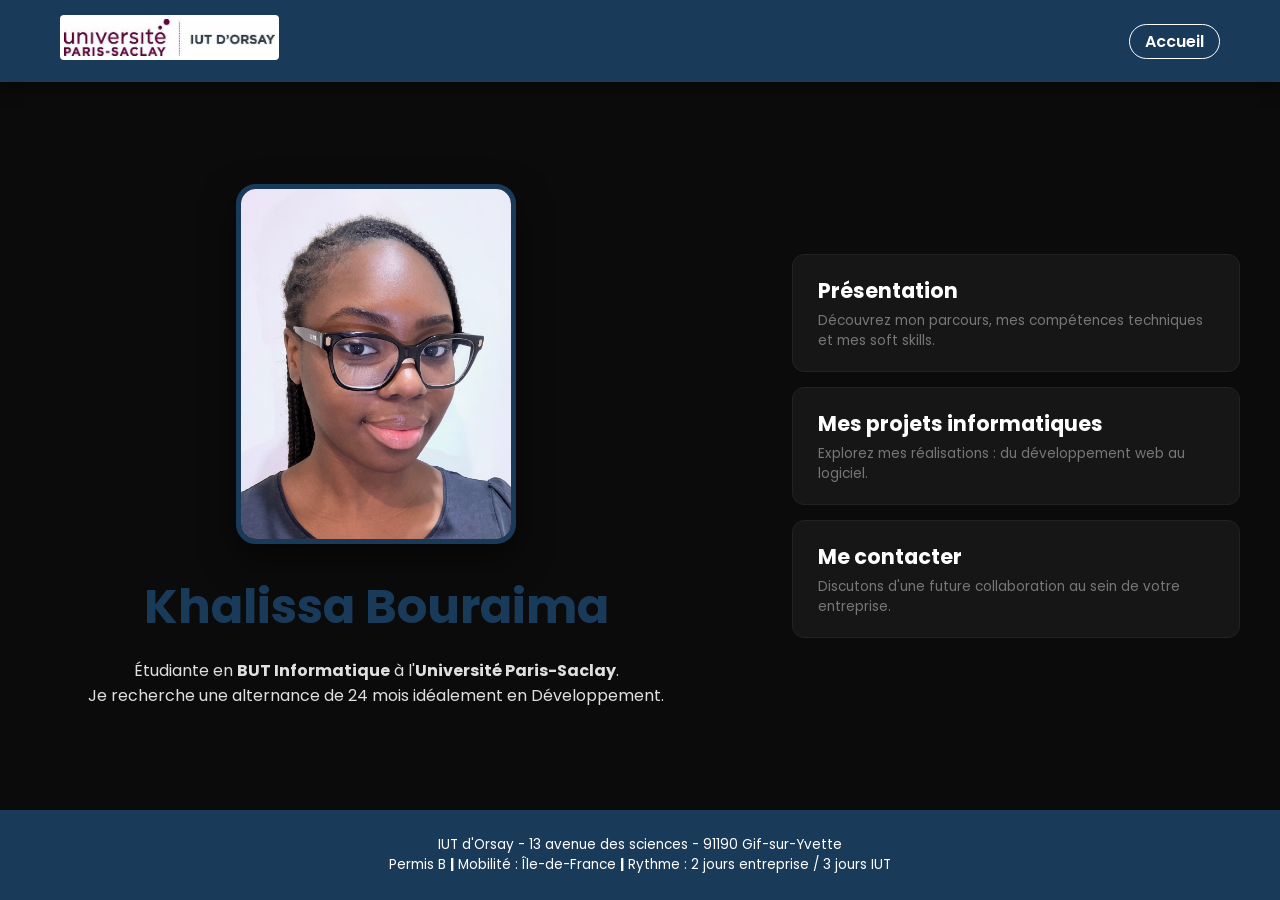
<file: index.html>
<!DOCTYPE html>
<html lang="fr">
<head>
    <meta charset="UTF-8">
    <meta name="viewport" content="width=device-width, initial-scale=1.0">
    <title>Portfolio | Khalissa Bouraima</title>
    <link rel="icon" type="image/jpg" href="IMG.jpg"> 
    <link href="https://fonts.googleapis.com/css2?family=Poppins:wght@300;400;600;700&display=swap" rel="stylesheet">
    <link rel="stylesheet" href="style.css">
</head>
    
<body>
    <header class="top-bar">
        <div class="left-header">
            <img src="logo-iut.jpg" alt="Logo de mon IUT" class="iut-logo">
        </div>
        <div class="right-header">
            <a href="index.html" class="home-btn">Accueil</a>
        </div>
    </header>

    <main class="hero-section">
    <div class="profile-container">
            <div class="image-wrapper">
                <img src="photo.jpeg" alt="Photo de Khalissa Bouraima" class="profile-pic">
            </div>
            <h1>Khalissa Bouraima</h1>
            <p>Étudiante en <strong>BUT Informatique</strong> à l'<strong>Université Paris-Saclay</strong>.</p>
            <p> Je recherche une alternance de 24 mois idéalement en Développement.</p>
        </div>

        <nav class="nav-categories">
            <a href="presentation.html" class="category-card">
                <h3>Présentation</h3>
                <p>Découvrez mon parcours, mes compétences techniques et mes soft skills.</p>
            </a>
            <a href="projets.html" class="category-card">
                <h3>Mes projets informatiques</h3>
                <p>Explorez mes réalisations : du développement web au logiciel.</p>
            </a>
            <a href="contact.html" class="category-card">
                <h3>Me contacter</h3>
                <p>Discutons d'une future collaboration au sein de votre entreprise.</p>
            </a>
        </nav>
    </main>
    
    <footer class="bottom-bar">
        <div class="footer-info">
            <p>IUT d'Orsay - 13 avenue des sciences - 91190 Gif-sur-Yvette</p>
            <p>Permis B <strong>|</strong> Mobilité : Île-de-France <strong>|</strong> Rythme : 2 jours entreprise / 3 jours IUT</p>
        </div>
    </footer>
</body>
</html>
</file>
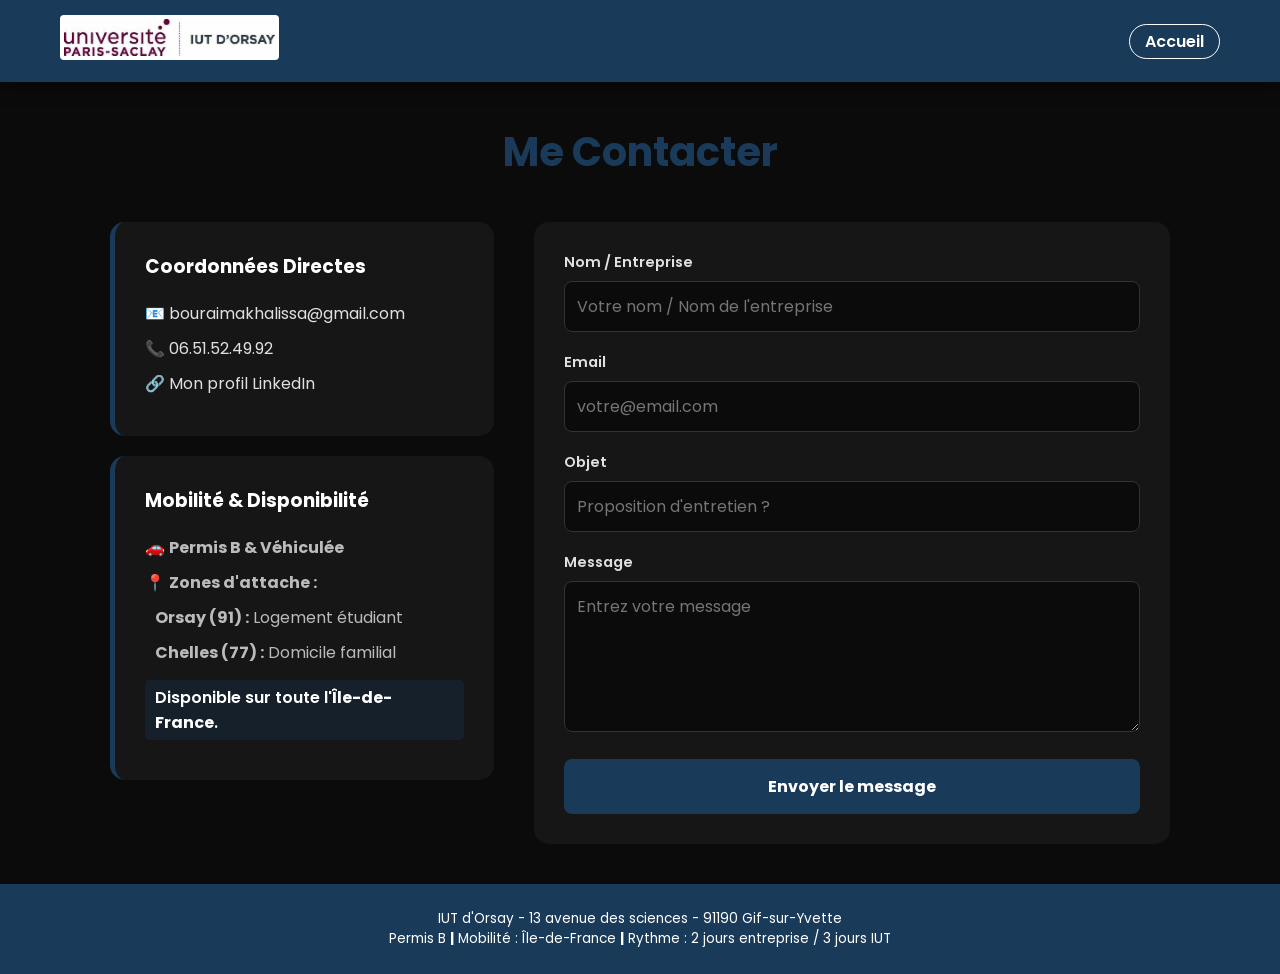
<file: contact.html>
<!DOCTYPE html>
<html lang="fr">
<head>
    <meta charset="UTF-8">
    <meta name="viewport" content="width=device-width, initial-scale=1.0">
    <title>Contact | Khalissa Bouraima</title>
    <link rel="icon" type="image/jpg" href="IMG.jpg"> 
    <link href="https://fonts.googleapis.com/css2?family=Poppins:wght@300;400;600;700&display=swap" rel="stylesheet">
    <link rel="stylesheet" href="contact.css">
</head>
<body>

    <header class="top-bar">
        <div class="left-header">
            <img src="logo-iut.jpg" alt="Logo de mon IUT" class="iut-logo">
        </div>
        <div class="right-header">
            <a href="index.html" class="home-btn">Accueil</a>
        </div>
    </header>

    <main class="contact-content">
        
        <h2 class="section-title">Me Contacter</h2>

        <div class="contact-container">
            <div class="contact-info">
                <div class="info-card">
                    <h3>Coordonnées Directes</h3>
                    <p>📧 <a href="mailto:bouraimakhalissa@gmail.com">bouraimakhalissa@gmail.com</a></p>
                    <p>📞 <a href="tel:0651524992">06.51.52.49.92</a></p>
                    <p>🔗 <a href="https://www.linkedin.com/in/khalissa-bouraima-71189a27a" target="_blank">Mon profil LinkedIn</a></p>
                </div>

                <div class="info-card mobility-card">
                    <h3>Mobilité & Disponibilité</h3>
                    <p>🚗 <strong>Permis B & Véhiculée</strong></p>
                    <p>📍 <strong>Zones d'attache :</strong></p>
                    <ul>
                        <li><strong>Orsay (91) :</strong> Logement étudiant</li>
                        <li><strong>Chelles (77) :</strong> Domicile familial</li>
                    </ul>
                    <p class="highlight">Disponible sur toute l'<strong>Île-de-France</strong>.</p>
                </div>
            </div>

            <div class="contact-form-container">
                <form class="contact-form" action="https://formspree.io/f/mvzwbwjn" method="POST" >
                    <div class="form-group">
                        <label for="name">Nom / Entreprise</label>
                        <input type="text" id="name" name="name" placeholder="Votre nom / Nom de l'entreprise" required>
                    </div>
                    <div class="form-group">
                        <label for="email">Email</label>
                        <input type="email" id="email" name="email" placeholder="votre@email.com" required>
                    </div>
                    <div class="form-group">
                        <label for="subject">Objet</label>
                        <input type="text" id="subject" name="subject" placeholder="Proposition d'entretien ?">
                    </div>
                    <div class="form-group">
                        <label for="message">Message</label>
                        <textarea id="message" name="message" rows="5" placeholder="Entrez votre message" required></textarea>
                    </div>
                    <button type="submit" class="submit-btn">Envoyer le message</button>                
                </form>
            </div>
        </div>

    </main>

    <footer class="bottom-bar">
        <div class="footer-info">
            <p>IUT d'Orsay - 13 avenue des sciences - 91190 Gif-sur-Yvette</p>
            <p>Permis B <strong>|</strong> Mobilité : Île-de-France <strong>|</strong> Rythme : 2 jours entreprise / 3 jours IUT</p>
        </div>
    </footer>

</body>
</html>
</file>
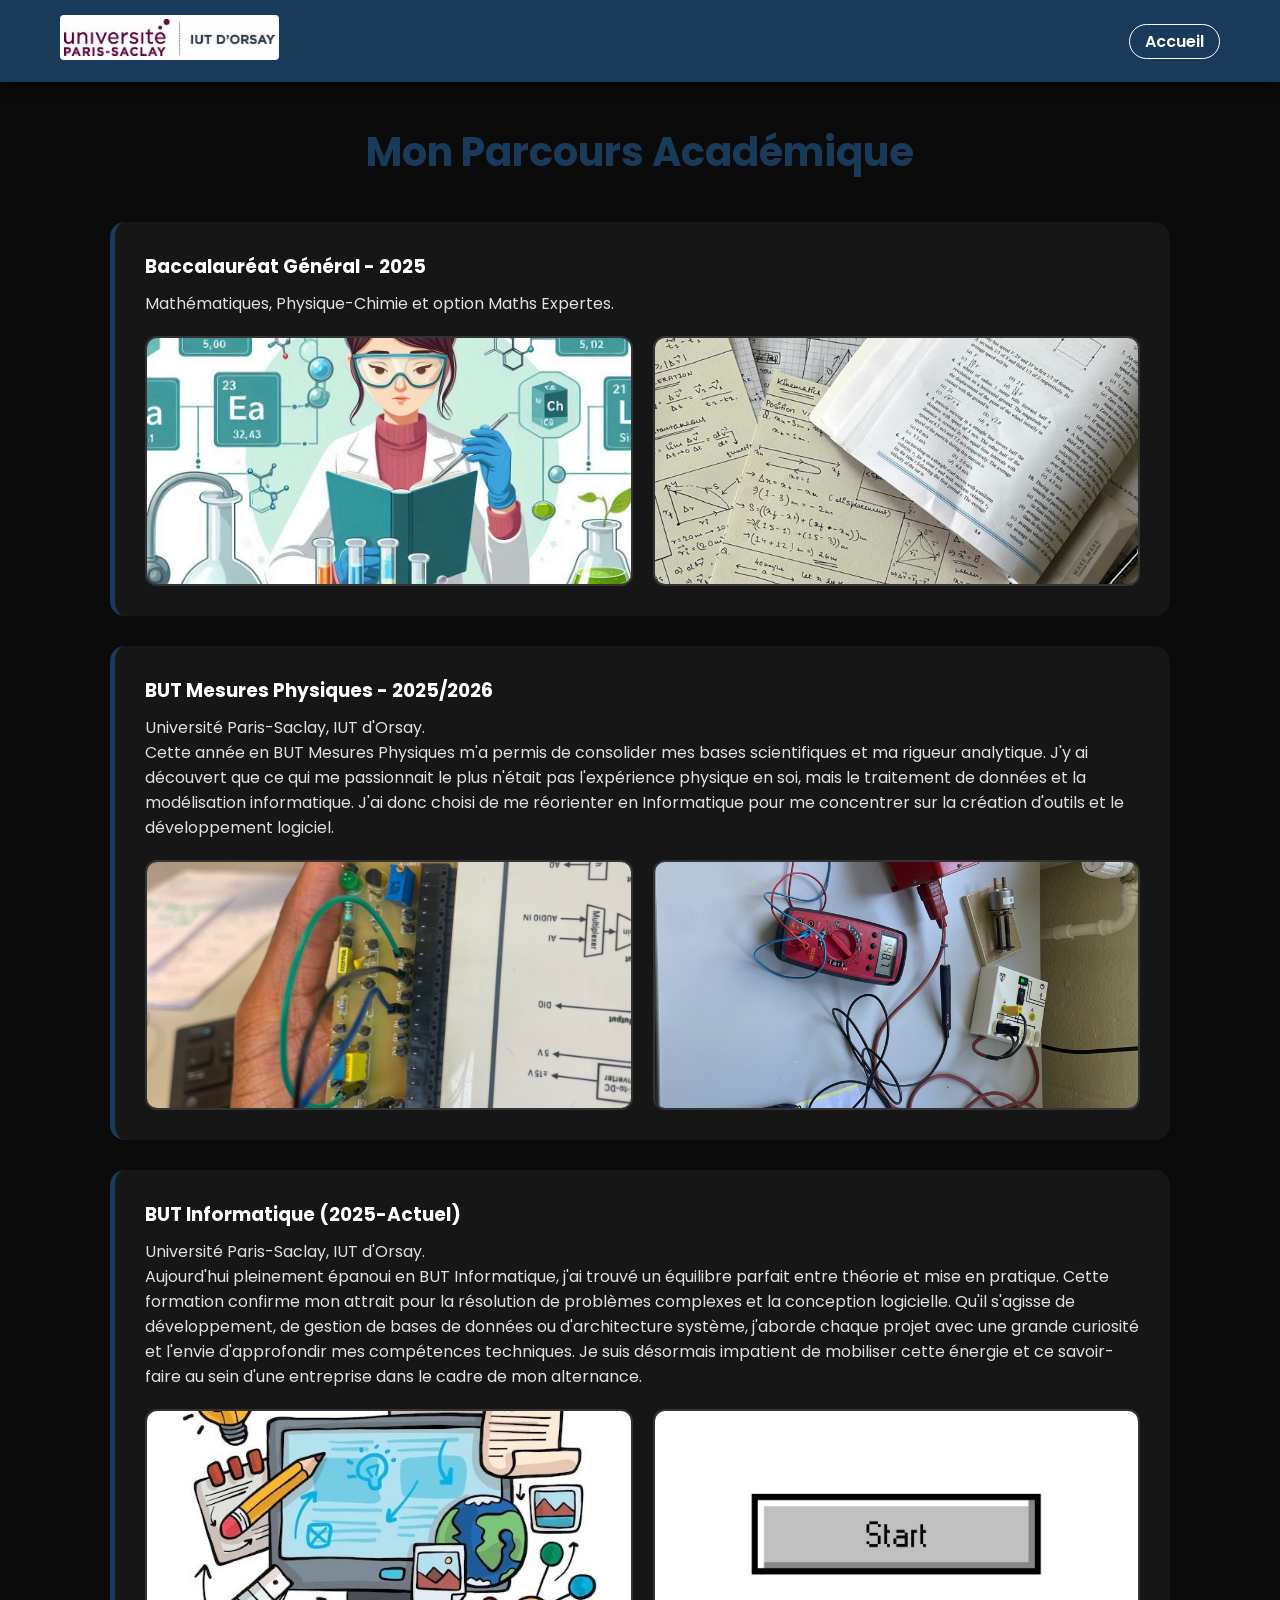
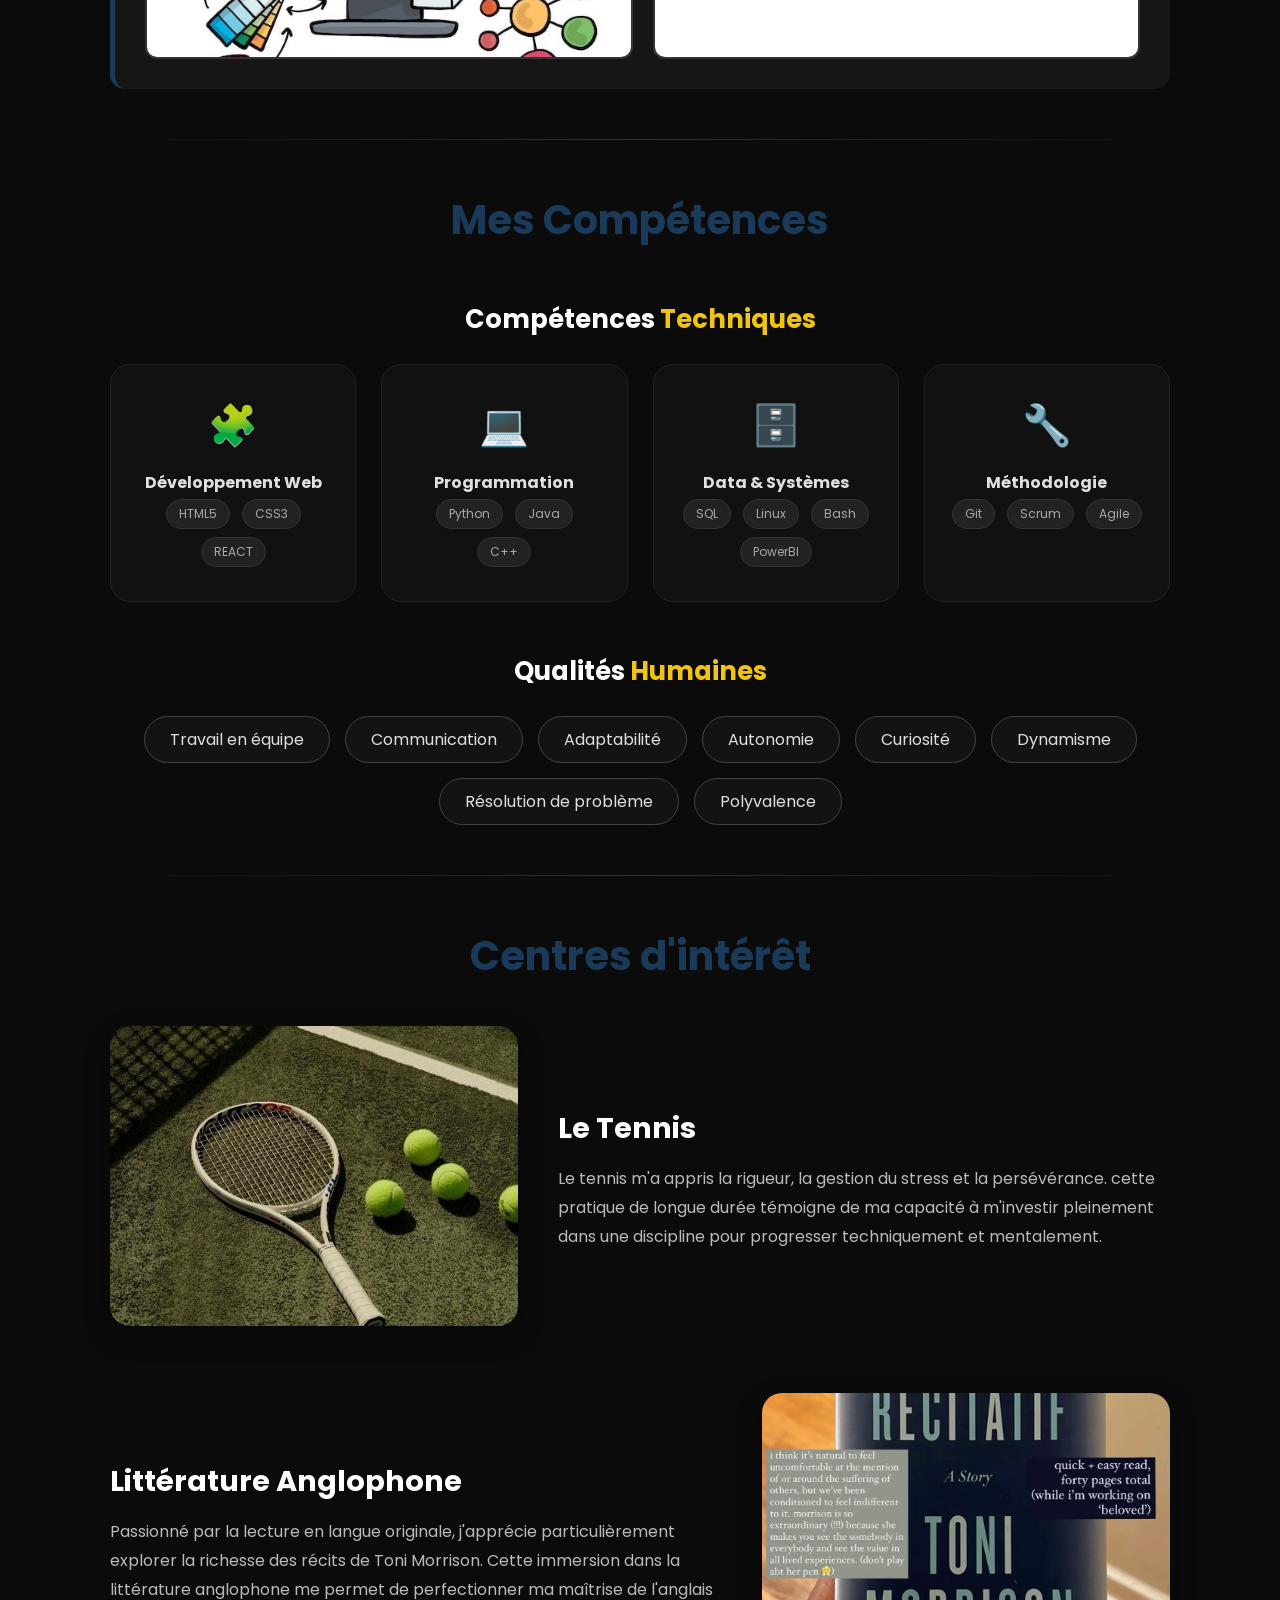
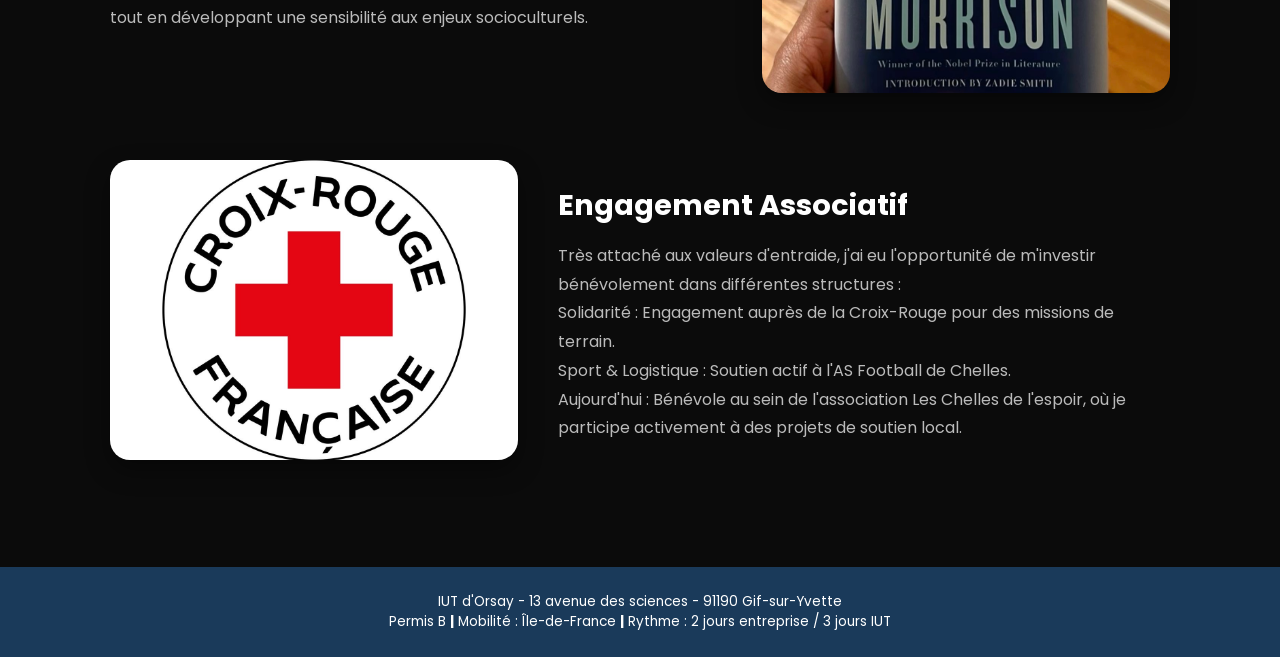
<file: presentation.html>
<!DOCTYPE html>
<html lang="fr">
<head>
    <meta charset="UTF-8">
    <meta name="viewport" content="width=device-width, initial-scale=1.0">
    <title>Présentation | Khalissa Bouraima</title>
    <link rel="icon" type="image/jpg" href="IMG.jpg"> 
    <link href="https://fonts.googleapis.com/css2?family=Poppins:wght@300;400;600;700&display=swap" rel="stylesheet">
    <link rel="stylesheet" href="presentation.css">
</head>
<body>

    <header class="top-bar">
        <div class="left-header">
            <img src="logo-iut.jpg" alt="Logo de mon IUT" class="iut-logo">
        </div>
        <div class="right-header">
            <a href="index.html" class="home-btn">Accueil</a>
        </div>
    </header>

    <main class="presentation-content">


        <section class="section-presentation">
            <h2 class="section-title">Mon Parcours Académique</h2>
            <div class="academic-timeline">
                <div class="timeline-item">
                    <h3>Baccalauréat Général - 2025</h3>
                    <p>Mathématiques, Physique-Chimie et option Maths Expertes.</p>
                    <div class="image-grid">
                        <img src="bac-1.JPG" alt="Bac 1">
                        <img src="bac-2.JPG" alt="Bac 2">
                    </div>
                </div>
                <div class="timeline-item">
                    <h3>BUT Mesures Physiques - 2025/2026</h3>
                    <p>Université Paris-Saclay, IUT d'Orsay.</p>
                    <p>Cette année en BUT Mesures Physiques m'a permis de consolider mes bases scientifiques et ma rigueur analytique.
                    J'y ai découvert que ce qui me passionnait le plus n'était pas l'expérience physique en soi, mais le traitement de données et la modélisation informatique.
                    J'ai donc choisi de me réorienter en Informatique pour me concentrer sur la création d'outils et le développement logiciel.</p>
                    <div class="image-grid">
                        <img src="mp-1.jpg" alt="MP 1">
                        <img src="mp-2.JPG" alt="MP 2">
                    </div>
                </div>
                <div class="timeline-item current">
                    <h3>BUT Informatique (2025-Actuel)</h3>
                    <p>Université Paris-Saclay, IUT d'Orsay.</p>
                    <p>Aujourd'hui pleinement épanoui en BUT Informatique, j'ai trouvé un équilibre parfait entre théorie et mise en pratique. 
                    Cette formation confirme mon attrait pour la résolution de problèmes complexes et la conception logicielle. Qu'il s'agisse de développement, de gestion de bases de données ou d'architecture système, j'aborde chaque projet avec une grande curiosité et l'envie d'approfondir mes compétences techniques.
                    Je suis désormais impatient de mobiliser cette énergie et ce savoir-faire au sein d'une entreprise dans le cadre de mon alternance.</p>
                    <div class="image-grid">
                        <img src="info-1.JPG" alt="Info 1">
                        <img src="info-2.jpg" alt="Info 2">
                    </div>
                </div>
            </div>
        </section>

        <hr class="separator">

        <section class="section-presentation">
            <h2 class="section-title">Mes Compétences</h2>
            <h3 class="category-subtitle">Compétences <span>Techniques</span></h3>
            <div class="skills-grid">
                <div class="skill-card">
                    <div class="skill-icon">🧩</div>
                    <h4>Développement Web</h4>
                    <div class="tags">
                        <span class="tag">HTML5</span> <span class="tag">CSS3</span> <span class="tag">REACT</span> 
                    </div>
                </div>
                <div class="skill-card">
                    <div class="skill-icon">💻</div>
                    <h4>Programmation</h4>
                    <div class="tags">
                        <span class="tag">Python</span> <span class="tag">Java</span> <span class="tag">C++</span>
                    </div>
                </div>
                <div class="skill-card">
                    <div class="skill-icon">🗄️</div>
                    <h4>Data & Systèmes</h4>
                    <div class="tags">
                        <span class="tag">SQL</span> <span class="tag">Linux</span> <span class="tag">Bash</span><span class="tag">PowerBI</span>
                    </div>
                </div>
                <div class="skill-card">
                    <div class="skill-icon">🔧</div>
                    <h4>Méthodologie</h4>
                    <div class="tags">
                        <span class="tag">Git</span> <span class="tag">Scrum</span> <span class="tag">Agile</span>
                    </div>
                </div>
            </div>

            <h3 class="category-subtitle">Qualités <span>Humaines</span></h3>
            <div class="soft-skills-container">
                <span class="tag-soft">Travail en équipe</span> <span class="tag-soft">Communication</span> <span class="tag-soft">Adaptabilité</span>
                <span class="tag-soft">Autonomie</span> <span class="tag-soft">Curiosité</span> <span class="tag-soft">Dynamisme </span><span class="tag-soft">Résolution de problème</span> <span class="tag-soft">Polyvalence</span>
            </div>
        </section>

        <hr class="separator">

        <section class="section-presentation">
            <h2 class="section-title">Centres d'intérêt</h2>
            <div class="interest-block">
                <div class="interest-img"><img src="tennis1.jpg" alt="Tennis"></div>
                <div class="interest-text">
                    <h3>Le Tennis</h3>
                    <p>Le tennis m'a appris la rigueur, la gestion du stress et la persévérance. 
                      cette pratique de longue durée témoigne de ma capacité à m'investir pleinement dans une discipline pour progresser techniquement et mentalement.</p>
                </div>
            </div>
            <div class="interest-block reverse">
                <div class="interest-img"><img src="livre.jpg" alt="Littérature"></div>
                <div class="interest-text">
                    <h3>Littérature Anglophone</h3>
                    <p>Passionné par la lecture en langue originale, j'apprécie particulièrement explorer la richesse des récits de Toni Morrison. 
                    Cette immersion dans la littérature anglophone me permet de perfectionner ma maîtrise de l'anglais tout en développant une sensibilité aux enjeux socioculturels.</p>
                </div>
            </div>
            <div class="interest-block">
                <div class="interest-img"><img src="asso.jpg" alt="Association"></div>
                <div class="interest-text">
                    <h3>Engagement Associatif</h3>
                    <p>Très attaché aux valeurs d'entraide, j'ai eu l'opportunité de m'investir bénévolement dans différentes structures :</p>
                    <p>Solidarité : Engagement auprès de la Croix-Rouge pour des missions de terrain.</p>
                    <p>Sport & Logistique : Soutien actif à l'AS Football de Chelles.</p>
                    <p>Aujourd'hui : Bénévole au sein de l'association Les Chelles de l'espoir, où je participe activement à des projets de soutien local.</p>
                </div>
            </div>
        </section>

    </main>

    <footer class="bottom-bar">
        <div class="footer-info">
            <p>IUT d'Orsay - 13 avenue des sciences - 91190 Gif-sur-Yvette</p>
            <p>Permis B <strong>|</strong> Mobilité : Île-de-France <strong>|</strong> Rythme : 2 jours entreprise / 3 jours IUT</p>
        </div>
    </footer>

</body>
</html>
</file>
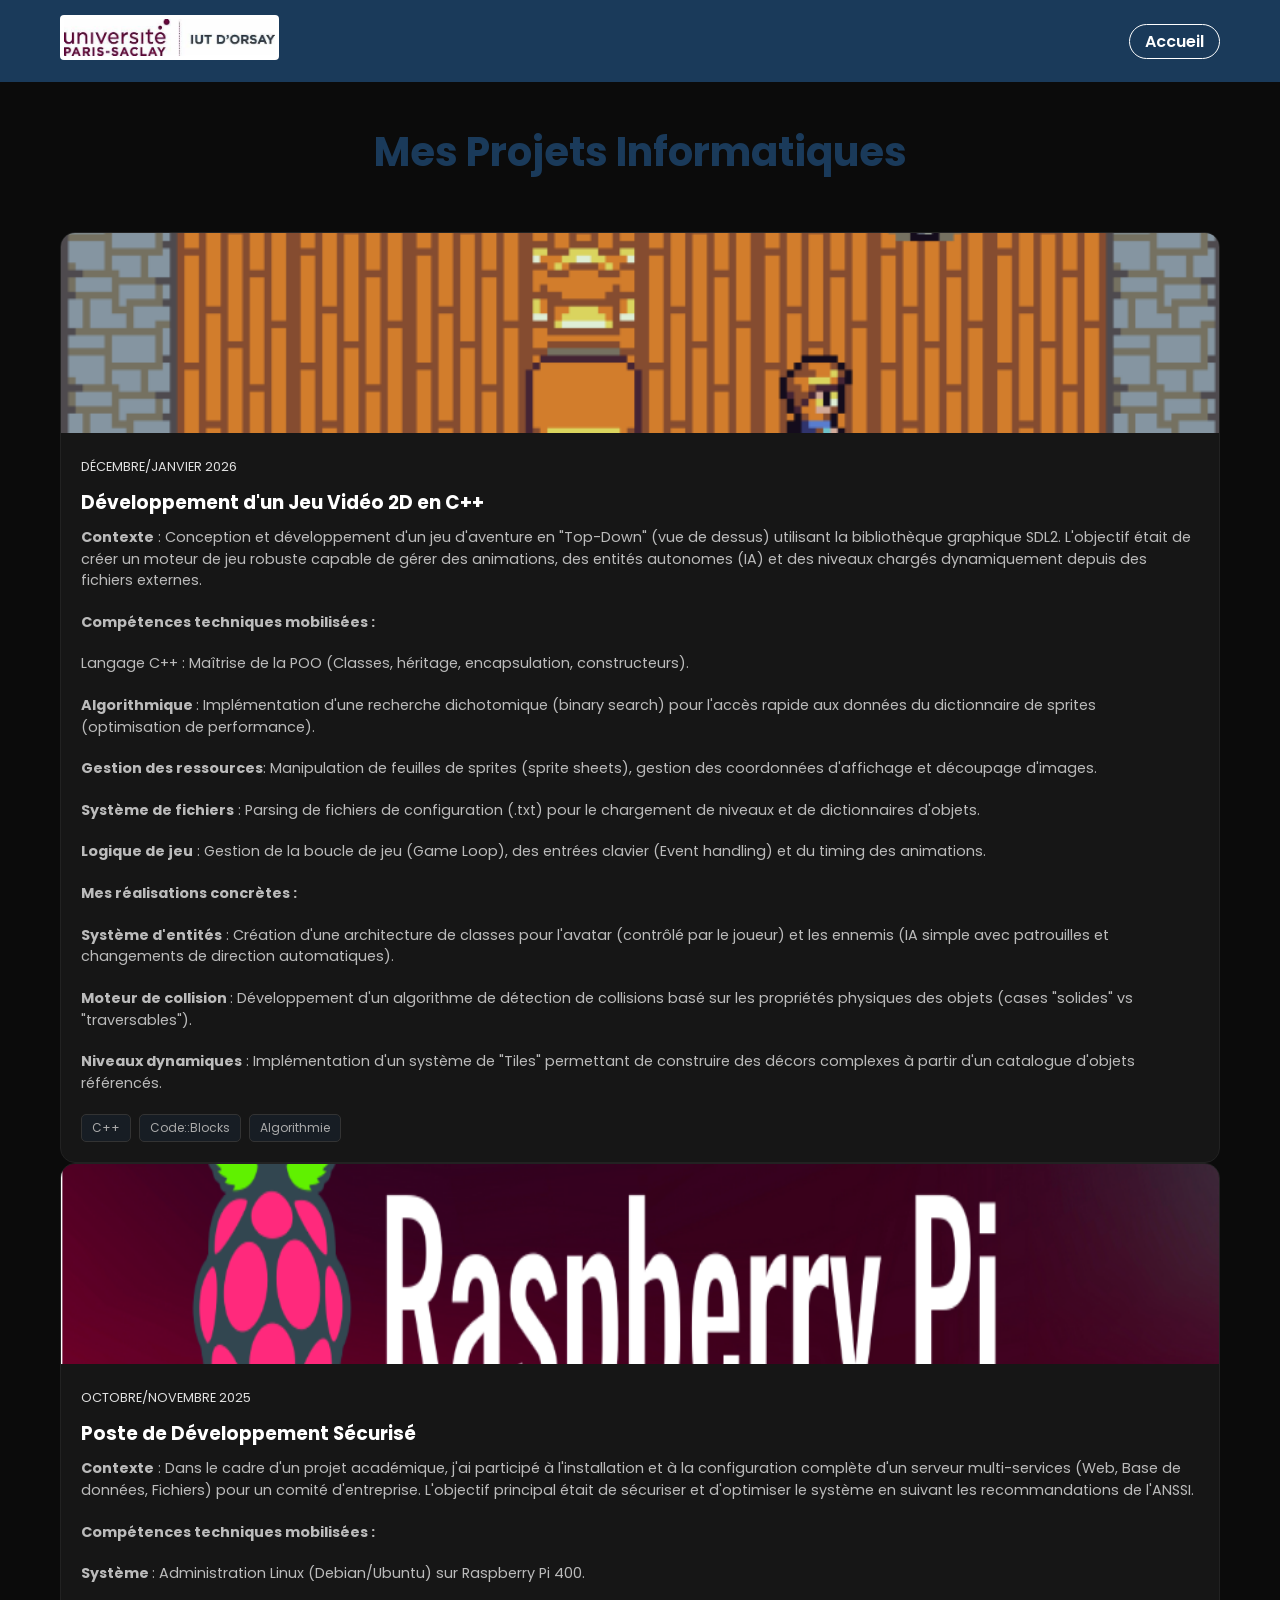
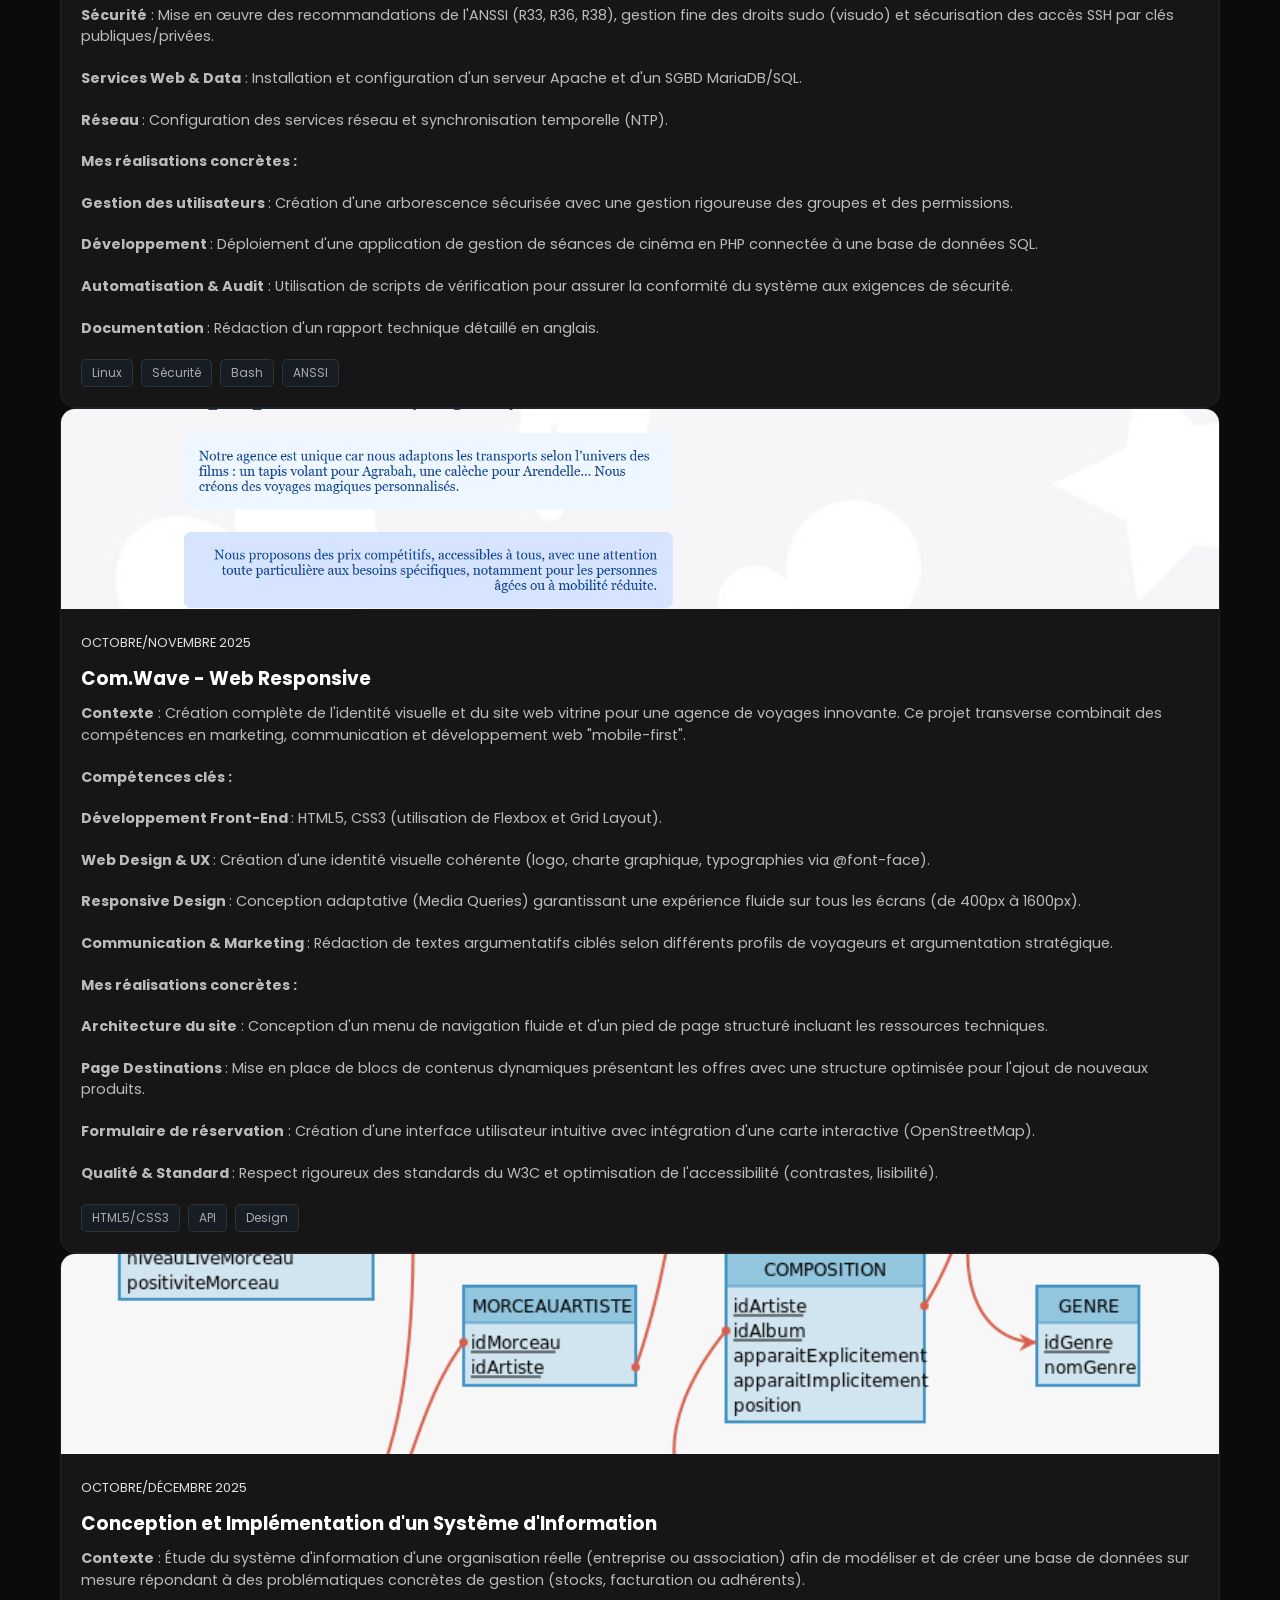
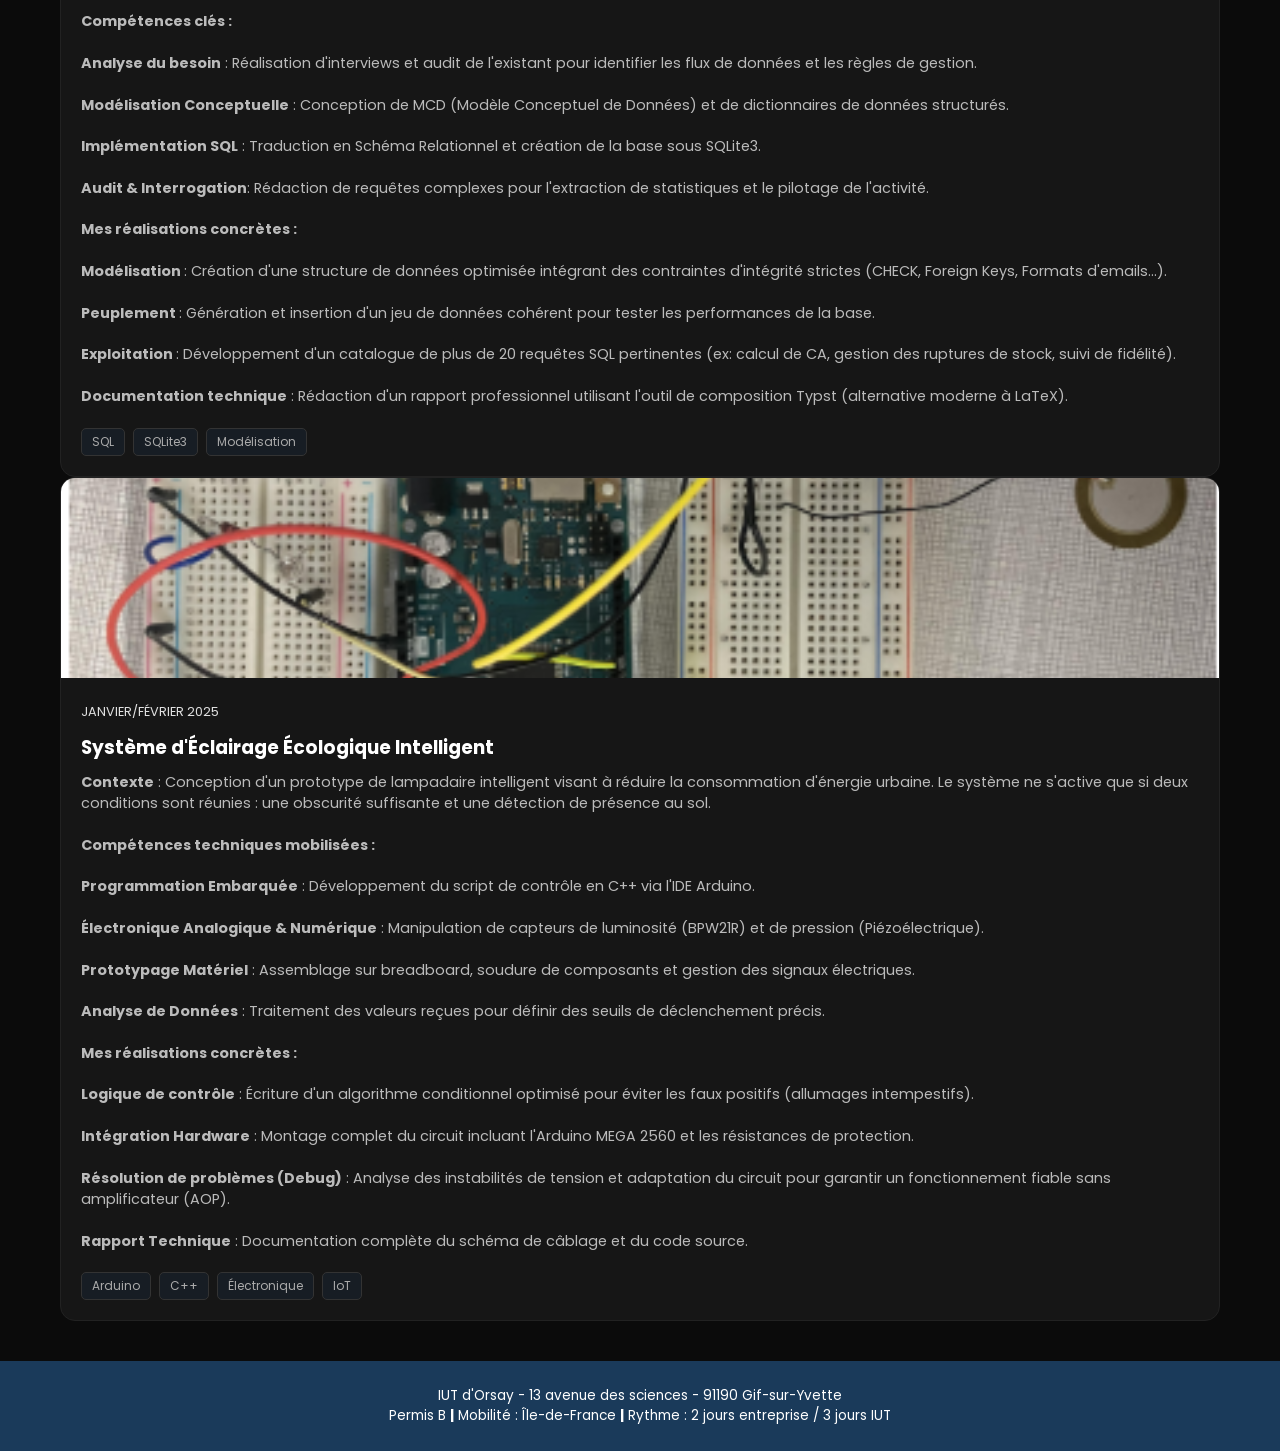
<file: projets.html>
<!DOCTYPE html>
<html lang="fr">
<head>
    <meta charset="UTF-8">
    <meta name="viewport" content="width=device-width, initial-scale=1.0">
    <title>Projets | Khalissa Bouraima</title>
    <link rel="icon" type="image/jpg" href="IMG.jpg"> 
    <link href="https://fonts.googleapis.com/css2?family=Poppins:wght@300;400;600;700&display=swap" rel="stylesheet">
    <link rel="stylesheet" href="projets.css">
</head>
<body>

    <header class="top-bar">
        <div class="left-header">
            <img src="logo-iut.jpg" alt="Logo de mon IUT" class="iut-logo">
        </div>
        <div class="right-header">
            <a href="index.html" class="home-btn">Accueil</a>
        </div>
    </header>

    <main class="projets-content">
        <h2 class="section-title">Mes Projets Informatiques</h2>

        <div class="projects-grid">
              <article class="project-card">
                <div class="project-image">
                    <img src="cpp-game.png" alt="Logiciel C++">
                </div>
                <div class="project-info">
                    <span class="project-date">Décembre/Janvier 2026</span>
                    <h3>Développement d'un Jeu Vidéo 2D en C++</h3>
                    <p><strong>Contexte</strong> : Conception et développement d'un jeu d'aventure en "Top-Down" (vue de dessus) utilisant la bibliothèque graphique SDL2. 
                    L'objectif était de créer un moteur de jeu robuste capable de gérer des animations, des entités autonomes (IA) et des niveaux chargés dynamiquement depuis des fichiers externes.</p>
                    <p><strong>Compétences techniques mobilisées :</strong></p>
                    <p>Langage C++ : Maîtrise de la POO (Classes, héritage, encapsulation, constructeurs).</p>
                    <p><strong>Algorithmique </strong>: Implémentation d'une recherche dichotomique (binary search) pour l'accès rapide aux données du dictionnaire de sprites (optimisation de performance).</p>
                    <p><strong>Gestion des ressources</strong>: Manipulation de feuilles de sprites (sprite sheets), gestion des coordonnées d'affichage et découpage d'images.</p>
                    <p><strong>Système de fichiers</strong> : Parsing de fichiers de configuration (.txt) pour le chargement de niveaux et de dictionnaires d'objets.</p>
                    <p><strong>Logique de jeu</strong> : Gestion de la boucle de jeu (Game Loop), des entrées clavier (Event handling) et du timing des animations.</p>
                    <p><strong>Mes réalisations concrètes :</strong></p>
                    <p><strong>Système d'entités</strong> : Création d'une architecture de classes pour l'avatar (contrôlé par le joueur) 
                        et les ennemis (IA simple avec patrouilles et changements de direction automatiques).
                    <p><strong>Moteur de collision </strong>: Développement d'un algorithme de détection de collisions basé sur les propriétés physiques des objets (cases "solides" vs "traversables").</p>
                    <p><strong>Niveaux dynamiques</strong> : Implémentation d'un système de "Tiles" permettant de construire des décors complexes à partir d'un catalogue d'objets référencés.</p>
                    <div class="tags">
                        <span class="tag">C++</span> <span class="tag">Code::Blocks</span> <span class="tag">Algorithmie</span>
                    </div>
                </div>
            </article>

            <article class="project-card">
                <div class="project-image">
                    <img src="linux-secu.png" alt="Déploiement Poste Sécurisé">
                </div>
                <div class="project-info">
                    <span class="project-date">Octobre/Novembre 2025</span>
                    <h3>Poste de Développement Sécurisé</h3>
                    <p><strong>Contexte</strong> : Dans le cadre d'un projet académique, j'ai participé à l'installation et à la configuration complète d'un serveur multi-services 
                        (Web, Base de données, Fichiers) pour un comité d'entreprise. 
                        L'objectif principal était de sécuriser et d'optimiser le système en suivant les recommandations de l'ANSSI.</p>
                       <p><strong>Compétences techniques mobilisées :</strong></p>
                        <p><strong>Système </strong>: Administration Linux (Debian/Ubuntu) sur Raspberry Pi 400.</p>
                        <p><strong>Sécurité</strong> : Mise en œuvre des recommandations de l'ANSSI (R33, R36, R38), gestion fine des droits sudo (visudo) et sécurisation des accès SSH par clés publiques/privées.</p>
                        <p><strong>Services Web & Data</strong> : Installation et configuration d'un serveur Apache et d'un SGBD MariaDB/SQL.</p>
                        <p><strong>Réseau </strong>: Configuration des services réseau et synchronisation temporelle (NTP).</p>
                       <p><strong> Mes réalisations concrètes :</strong></p>
                    <p><strong>Gestion des utilisateurs </strong>: Création d'une arborescence sécurisée avec une gestion rigoureuse des groupes et des permissions.</p>
                        <p><strong>Développement </strong>: Déploiement d'une application de gestion de séances de cinéma en PHP connectée à une base de données SQL.</p>
                       <p> <strong>Automatisation & Audit</strong> : Utilisation de scripts de vérification pour assurer la conformité du système aux exigences de sécurité.</p>
                       <p><strong> Documentation </strong>: Rédaction d'un rapport technique détaillé en anglais.</p>
                    <div class="tags">
                        <span class="tag">Linux</span> <span class="tag">Sécurité</span> <span class="tag">Bash</span> <span class="tag">ANSSI</span>
                    </div>
                </div>
            </article>

            <article class="project-card">
                <div class="project-image">
                    <img src="comwave.png" alt="Projet Com.Wave">
                </div>
                <div class="project-info">
                    <span class="project-date">Octobre/Novembre 2025</span>
                    <h3>Com.Wave - Web Responsive</h3>
                    <p><strong>Contexte</strong> : Création complète de l'identité visuelle et du site web vitrine pour une agence de voyages innovante. 
                        Ce projet transverse combinait des compétences en marketing, communication et développement web "mobile-first".</p>
                    <p><strong>Compétences clés :</strong>
                    <p><strong>  Développement Front-End </strong>: HTML5, CSS3 (utilisation de Flexbox et Grid Layout).</p>
                    <p><strong> Web Design & UX </strong>: Création d'une identité visuelle cohérente (logo, charte graphique, typographies via @font-face).</p>
                    <p><strong>Responsive Design </strong>: Conception adaptative (Media Queries) garantissant une expérience fluide sur tous les écrans (de 400px à 1600px).</p>
                    <p><strong>Communication & Marketing </strong>: Rédaction de textes argumentatifs ciblés selon différents profils de voyageurs et argumentation stratégique.</p>
                    <p><strong>Mes réalisations concrètes :</strong></p>
                    <p><strong>Architecture du site</strong> : Conception d'un menu de navigation fluide et d'un pied de page structuré incluant les ressources techniques.</p>
                    <p><strong>Page Destinations </strong>: Mise en place de blocs de contenus dynamiques présentant les offres avec une structure optimisée pour l'ajout de nouveaux produits.</p>
                   <p><strong>Formulaire de réservation</strong> : Création d'une interface utilisateur intuitive avec intégration d'une carte interactive (OpenStreetMap).</p>                
                   <p><strong>Qualité & Standard </strong>: Respect rigoureux des standards du W3C et optimisation de l'accessibilité (contrastes, lisibilité).</p>
                    <div class="tags">
                        <span class="tag">HTML5/CSS3</span> <span class="tag">API</span> <span class="tag">Design</span>
                    </div>
                </div>
            </article>

            <article class="project-card">
                <div class="project-image">
                    <img src="sql-db.png" alt="Base de données">
                </div>
                <div class="project-info">
                    <span class="project-date">Octobre/Décembre 2025</span>
                    <h3>Conception et Implémentation d'un Système d'Information </h3>
                    <p><strong>Contexte</strong> : Étude du système d'information d'une organisation réelle (entreprise ou association) 
                    afin de modéliser et de créer une base de données sur mesure répondant à des problématiques concrètes de gestion (stocks, facturation ou adhérents).</p>
                    <p><strong>Compétences clés :</strong></p>
                    <p><strong>Analyse du besoin</strong> : Réalisation d'interviews et audit de l'existant pour identifier les flux de données et les règles de gestion.</p>
                    <p><strong>Modélisation Conceptuelle</strong> : Conception de MCD (Modèle Conceptuel de Données) et de dictionnaires de données structurés.</p>
                    <p><strong>Implémentation SQL</strong> : Traduction en Schéma Relationnel et création de la base sous SQLite3.</p>
                    <p><strong>Audit & Interrogation</strong>: Rédaction de requêtes complexes pour l'extraction de statistiques et le pilotage de l'activité.</p>
                    <p><strong>Mes réalisations concrètes :</strong></p>
                    <p><strong>Modélisation </strong>: Création d'une structure de données optimisée intégrant des contraintes d'intégrité strictes (CHECK, Foreign Keys, Formats d'emails...).</p>
                    <p><strong>Peuplement </strong>: Génération et insertion d'un jeu de données cohérent pour tester les performances de la base.</p>
                    <p><strong>Exploitation </strong>: Développement d'un catalogue de plus de 20 requêtes SQL pertinentes (ex: calcul de CA, gestion des ruptures de stock, suivi de fidélité).</p>
                    <p><strong>Documentation technique</strong> : Rédaction d'un rapport professionnel utilisant l'outil de composition Typst (alternative moderne à LaTeX).        </p>
                    <div class="tags">
                        <span class="tag">SQL</span> <span class="tag">SQLite3</span> <span class="tag">Modélisation</span>
                    </div>
                </div>
            </article>
            <article class="project-card">
                <div class="project-image">
                    <img src="arduino-lamp.png" alt="Projet Arduino Lampadaire">
                </div>
                <div class="project-info">
                    <span class="project-date">Janvier/Février 2025</span>
                    <h3>Système d'Éclairage Écologique Intelligent</h3>
                    <p><strong>Contexte</strong> : Conception d'un prototype de lampadaire intelligent visant à réduire la consommation d'énergie urbaine. Le système ne s'active que si deux conditions sont réunies : une obscurité suffisante et une détection de présence au sol.</p>
                    
                    <p><strong>Compétences techniques mobilisées :</strong></p>
                    <p><strong>Programmation Embarquée</strong> : Développement du script de contrôle en C++ via l'IDE Arduino.</p>
                    <p><strong>Électronique Analogique & Numérique</strong> : Manipulation de capteurs de luminosité (BPW21R) et de pression (Piézoélectrique).</p>
                    <p><strong>Prototypage Matériel</strong> : Assemblage sur breadboard, soudure de composants et gestion des signaux électriques.</p>
                    <p><strong>Analyse de Données</strong> : Traitement des valeurs reçues pour définir des seuils de déclenchement précis.</p>

                    <p><strong>Mes réalisations concrètes :</strong></p>
                    <p><strong>Logique de contrôle</strong> : Écriture d'un algorithme conditionnel optimisé pour éviter les faux positifs (allumages intempestifs).</p>
                    <p><strong>Intégration Hardware</strong> : Montage complet du circuit incluant l'Arduino MEGA 2560 et les résistances de protection.</p>
                    <p><strong>Résolution de problèmes (Debug)</strong> : Analyse des instabilités de tension et adaptation du circuit pour garantir un fonctionnement fiable sans amplificateur (AOP).</p>
                    <p><strong>Rapport Technique</strong> : Documentation complète du schéma de câblage et du code source.</p>

                    <div class="tags">
                        <span class="tag">Arduino</span> <span class="tag">C++</span> <span class="tag">Électronique</span> <span class="tag">IoT</span>
                    </div>
                </div>
            </article>
        </div>
    </main>

    <footer class="bottom-bar">
        <div class="footer-info">
            <p>IUT d'Orsay - 13 avenue des sciences - 91190 Gif-sur-Yvette</p>
            <p>Permis B <strong>|</strong> Mobilité : Île-de-France <strong>|</strong> Rythme : 2 jours entreprise / 3 jours IUT</p>
        </div>
    </footer>

</body>
</html>
</file>
<file: style.css>
/* --- Variables et Base --- */

:root {

    --primary-color: #1a3a5a; /* Bleu marine des bandes */

    --bg-color: #0b0b0b;      

    --text-color: #e0e0e0;

    --card-bg: #161616;       

    --transition: all 0.3s ease;

}



* {

    margin: 0;

    padding: 0;

    box-sizing: border-box;

    font-family: 'Poppins', sans-serif;

}



body {

    background-color: var(--bg-color);

    color: var(--text-color);

    display: flex;

    flex-direction: column;

    min-height: 100vh;

    overflow-x: hidden;

}



/* --- Bandes (Haut et Bas identiques) --- */

/* --- BANDES (Top & Bottom) --- */

.top-bar, .bottom-bar { 

    background-color: var(--primary-color); 

    color: white; 

}



.top-bar {

    padding: 15px 60px;

    display: flex;

    justify-content: space-between;

    align-items: center;

    position: sticky;

    top: 0;

    z-index: 1000;

    box-shadow: 0 4px 15px rgba(0,0,0,0.5);

}



.bottom-bar { 

    padding: 25px; 

    text-align: center; 

    font-size: 0.85rem; 

    margin-top: auto; 

}



.iut-logo { 

    max-height: 45px; 

    background-color: white; 

    padding: 4px; 

    border-radius: 4px; 

}



.home-btn { 

    color: white; 

    text-decoration: none; 

    font-weight: 600; 

    border: 1px solid white;

    padding: 5px 15px;

    border-radius: 20px;

    transition: var(--transition);

}



.home-btn:hover {

    background: white;

    color: var(--primary-color);

} 



/* --- Section Héro --- */

.hero-section {

    flex: 1;

    display: flex;

    justify-content: center;

    align-items: center;

    padding: 40px;

    gap: 80px; /* Réduit un peu l'écart central */

    max-width: 1300px;

    margin: 0 auto;

}



/* Profil */

.profile-container {

    flex: 1.2;

    text-align: center;

}



.profile-pic {

    width: 280px; /* Légèrement réduit */

    height: 360px;

    border-radius: 20px;

    border: 5px solid var(--primary-color); 

    object-fit: cover;

    margin-bottom: 20px;

    box-shadow: 0 15px 35px rgba(0,0,0,0.5);

}



.profile-container h1 {

    font-size: 3rem;

    color: var(--primary-color); 

    margin-bottom: 15px;

    font-weight: 700;

}



.profile-desc {

    font-size: 1.1rem;

    color: #bbb;

    font-weight: 400;

    max-width: 500px;

    margin: 0 auto;

    line-height: 1.6;

}



/* --- Boutons à droite (Taille réduite) --- */

.nav-categories {

    flex: 0.8;

    display: flex;

    flex-direction: column;

    gap: 15px; /* Espace entre les boutons réduit */

}



.category-card {

    background-color: var(--card-bg);

    padding: 20px 25px; /* Padding réduit (était à 35px) */

    border-radius: 12px;

    text-decoration: none;

    border: 1px solid #222;

    transition: var(--transition);

}



.category-card h3 {

    font-size: 1.3rem; /* Taille du titre réduite (était à 1.6rem) */

    margin-bottom: 5px;

    color: white; 

    transition: var(--transition);

}



.category-card:hover h3 {

    color: var(--primary-color);

}



.category-card p {

    color: #777;

    font-size: 0.85rem; /* Texte plus petit */

}



.category-card:hover {

    transform: translateX(10px);

    border-color: var(--primary-color);

    background-color: #1c1c1c;

}



/* --- Mobile --- */

@media (max-width: 900px) {

    .hero-section {

        flex-direction: column;

        padding: 40px 20px;

        text-align: center;

    }

    .top-bar { padding: 10px 20px; }

    .profile-pic { width: 240px; height: 300px; }

}
</file>
<file: contact.css>
/* --- Variables et Base --- */
:root {
    --primary-color: #1a3a5a; 
    --bg-color: #0b0b0b;      
    --text-color: #e0e0e0;
    --card-bg: #161616;        
    --transition: all 0.3s ease;
}

* { margin: 0; padding: 0; box-sizing: border-box; font-family: 'Poppins', sans-serif; }

body { 
    background-color: var(--bg-color); 
    color: var(--text-color); 
    display: flex; 
    flex-direction: column; 
    min-height: 100vh; 
}

/* --- BANDES (Top & Bottom) --- */
.top-bar, .bottom-bar { 
    background-color: var(--primary-color); 
    color: white; 
}

.top-bar {
    padding: 15px 60px;
    display: flex;
    justify-content: space-between;
    align-items: center;
    position: sticky;
    top: 0;
    z-index: 1000;
    box-shadow: 0 4px 15px rgba(0,0,0,0.5);
}

.bottom-bar { 
    padding: 25px; 
    text-align: center; 
    font-size: 0.85rem; 
    margin-top: auto; 
}

.iut-logo { 
    max-height: 45px; 
    background-color: white; 
    padding: 4px; 
    border-radius: 4px; 
}

.home-btn { 
    color: white; 
    text-decoration: none; 
    font-weight: 600; 
    border: 1px solid white;
    padding: 5px 15px;
    border-radius: 20px;
    transition: var(--transition);
}

.home-btn:hover {
    background: white;
    color: var(--primary-color);
}

/* --- Contenu Contact --- */
.contact-content { 
    max-width: 1100px; 
    margin: 0 auto; 
    padding: 40px 20px; 
    width: 100%;
}

.section-title { 
    color: var(--primary-color); 
    text-align: center; 
    margin-bottom: 40px; 
    font-size: 2.5rem; 
}

.contact-container {
    display: flex;
    gap: 40px;
    align-items: flex-start;
}

/* Cartes d'infos (Gauche) */
.contact-info {
    flex: 1;
    display: flex;
    flex-direction: column;
    gap: 20px;
}

.info-card {
    background: var(--card-bg);
    padding: 30px;
    border-radius: 15px;
    border-left: 5px solid var(--primary-color);
}

.info-card h3 {
    margin-bottom: 20px;
    color: white;
}

.info-card p, .info-card li {
    margin-bottom: 10px;
    color: #bbb;
}

.info-card a {
    color: var(--text-color);
    text-decoration: none;
    transition: var(--transition);
}

.info-card a:hover {
    color: var(--primary-color);
}

.info-card ul {
    list-style: none;
    margin-left: 10px;
    margin-bottom: 15px;
}

.highlight {
    color: white !important;
    font-weight: 600;
    background: rgba(26, 58, 90, 0.3);
    padding: 5px 10px;
    border-radius: 5px;
    display: inline-block;
}

/* Formulaire (Droite) */
.contact-form-container {
    flex: 1.5;
    background: var(--card-bg);
    padding: 30px;
    border-radius: 15px;
}

.form-group {
    margin-bottom: 20px;
}

.form-group label {
    display: block;
    margin-bottom: 8px;
    font-weight: 600;
    font-size: 0.9rem;
}

.form-group input, .form-group textarea {
    width: 100%;
    padding: 12px;
    border-radius: 8px;
    border: 1px solid #333;
    background: #0b0b0b;
    color: white;
    font-size: 1rem;
    outline: none;
    transition: var(--transition);
}

.form-group input:focus, .form-group textarea:focus {
    border-color: var(--primary-color);
}

.submit-btn {
    width: 100%;
    padding: 15px;
    background-color: var(--primary-color);
    color: white;
    border: none;
    border-radius: 8px;
    font-size: 1rem;
    font-weight: 700;
    cursor: pointer;
    transition: var(--transition);
}

.submit-btn:hover {
    background-color: #254e7a;
    transform: translateY(-2px);
}

/* Responsive */
@media (max-width: 900px) {
    .contact-container { flex-direction: column; }
    .top-bar { padding: 10px 20px; }
}
</file>
<file: presentation.css>
/* --- Variables et Base --- */
:root {
    --primary-color: #1a3a5a; /* Ton bleu marine */
    --accent-color: #f1c40f;  /* Jaune pour les titres techniques */
    --bg-color: #0b0b0b;      
    --text-color: #e0e0e0;
    --card-bg: #161616;       
    --transition: all 0.3s ease;
}

* { 
    margin: 0; 
    padding: 0; 
    box-sizing: border-box; 
    font-family: 'Poppins', sans-serif; 
}

body { 
    background-color: var(--bg-color); 
    color: var(--text-color); 
    display: flex; 
    flex-direction: column; 
    min-height: 100vh; 
    overflow-x: hidden;
}

/* --- BANDES (Top & Bottom) --- */
.top-bar, .bottom-bar { 
    background-color: var(--primary-color); 
    color: white; 
}

.top-bar {
    padding: 15px 60px;
    display: flex;
    justify-content: space-between;
    align-items: center;
    position: sticky;
    top: 0;
    z-index: 1000;
    box-shadow: 0 4px 15px rgba(0,0,0,0.5);
}

.bottom-bar { 
    padding: 25px; 
    text-align: center; 
    font-size: 0.85rem; 
    margin-top: auto; 
}

.iut-logo { 
    max-height: 45px; 
    background-color: white; 
    padding: 4px; 
    border-radius: 4px; 
}

.home-btn { 
    color: white; 
    text-decoration: none; 
    font-weight: 600; 
    border: 1px solid white;
    padding: 5px 15px;
    border-radius: 20px;
    transition: var(--transition);
}

.home-btn:hover {
    background: white;
    color: var(--primary-color);
}

/* --- CONTENU GÉNÉRAL --- */
.presentation-content { 
    max-width: 1100px; 
    margin: 0 auto; 
    padding: 40px 20px; 
}

.section-title { 
    color: var(--primary-color); 
    text-align: center; 
    margin-bottom: 40px; 
    font-size: 2.5rem; 
    font-weight: 700;
}

.separator { 
    border: 0; 
    height: 1px; 
    background: linear-gradient(to right, transparent, #333, transparent); 
    margin: 50px 0; 
}


/* --- SECTION 2 : PARCOURS (IMAGES AGRANDIES) --- */
.academic-timeline { 
    display: flex; 
    flex-direction: column; 
    gap: 30px; 
}

.timeline-item { 
    background: var(--card-bg); 
    padding: 30px; 
    border-radius: 15px; 
    border-left: 5px solid var(--primary-color); 
}

.timeline-item h3 {
    margin-bottom: 10px;
    color: white;
}

.image-grid { 
    display: flex; 
    gap: 20px; 
    margin-top: 20px; 
    flex-wrap: wrap; 
}

.image-grid img { 
    flex: 1; 
    min-width: 300px; /* Largeur minimum augmentée */
    height: 250px;    /* Hauteur augmentée */
    object-fit: cover; 
    border-radius: 12px; 
    border: 2px solid #333; 
    transition: var(--transition);
}

.image-grid img:hover {
    transform: scale(1.02);
    border-color: var(--primary-color);
}

/* --- SECTION 3 : COMPÉTENCES (STYLE DARK MODERNE) --- */
.category-subtitle { 
    text-align: center; 
    margin: 50px 0 25px; 
    font-size: 1.6rem;
    color: white;
}

.category-subtitle span { 
    color: var(--accent-color); 
}

.skills-grid { 
    display: grid; 
    grid-template-columns: repeat(auto-fit, minmax(230px, 1fr)); 
    gap: 25px; 
}

.skill-card { 
    background: #111; 
    padding: 30px 20px; 
    border-radius: 20px; 
    text-align: center; 
    border: 1px solid #222; 
    transition: var(--transition);
}

.skill-card:hover {
    border-color: var(--primary-color);
    background: #161616;
}

.skill-icon {
    font-size: 2.5rem;
    margin-bottom: 15px;
    display: block;
}

.tag { 
    background: #222; 
    color: #aaa;
    padding: 5px 12px; 
    border-radius: 15px; 
    font-size: 0.75rem; 
    margin: 4px; 
    display: inline-block; 
    border: 1px solid #333;
}

.soft-skills-container { 
    display: flex; 
    flex-wrap: wrap; 
    justify-content: center; 
    gap: 15px; 
}

.tag-soft { 
    border: 1px solid #444; 
    padding: 10px 25px; 
    border-radius: 30px; 
    background: rgba(255,255,255,0.03);
}

/* --- SECTION 4 : CENTRES D'INTÉRÊT --- */
.interest-block { 
    display: flex; 
    align-items: center; 
    gap: 40px; 
    margin-bottom: 60px; 
}

.interest-block.reverse { 
    flex-direction: row-reverse; 
}

.interest-img { flex: 1; }

.interest-img img { 
    width: 100%; 
    height: 300px;
    object-fit: cover;
    border-radius: 20px; 
    box-shadow: 0 10px 25px rgba(0,0,0,0.4);
}

.interest-text { flex: 1.5; }

.interest-text h3 {
    font-size: 1.8rem;
    color: white;
    margin-bottom: 15px;
}

.interest-text p {
    line-height: 1.8;
    color: #bbb;
}

/* --- RESPONSIVE --- */
@media (max-width: 900px) {
    .interest-block, .interest-block.reverse { 
        flex-direction: column; 
        text-align: center; 
    }
    .top-bar { padding: 10px 20px; }
    .image-grid img { min-width: 100%; }
    .section-title { font-size: 2rem; }
}
</file>
<file: projets.css>
:root {
    --primary-color: #1a3a5a;
    --bg-color: #0b0b0b;      
    --text-color: #e0e0e0;
    --card-bg: #161616;       
    --transition: all 0.3s ease;
}

* { margin: 0; padding: 0; box-sizing: border-box; font-family: 'Poppins', sans-serif; }

body { 
    background-color: var(--bg-color); 
    color: var(--text-color); 
    display: flex; 
    flex-direction: column; 
    min-height: 100vh; 
}

/* --- BANDES (Communes) --- */

.top-bar, .bottom-bar { background-color: var(--primary-color); color: white; }
.top-bar { padding: 15px 60px; display: flex; justify-content: space-between; align-items: center; position: sticky; top: 0; z-index: 1000; }
.bottom-bar { padding: 25px; text-align: center; font-size: 0.85rem; margin-top: auto; }
.iut-logo { max-height: 45px; background-color: white; padding: 4px; border-radius: 4px; }
.home-btn { color: white; text-decoration: none; font-weight: 600; border: 1px solid white; padding: 5px 15px; border-radius: 20px; transition: var(--transition); }
.home-btn:hover { background: white; color: var(--primary-color); }

/* --- GRILLE DE PROJETS --- */
.projets-content {
    max-width: 1200px;
    margin: 0 auto;
    padding: 40px 20px;
}

.section-title {
    color: var(--primary-color);
    text-align: center;
    margin-bottom: 50px;
    font-size: 2.5rem;
}

.projects-grid {
    display: grid;
    grid-template-columns: 1fr; /* Remplace le repeat(...) par 1fr pour n'avoir qu'une seule colonne */
    gap: 30px;
}

.project-card {
    background: var(--card-bg);
    border-radius: 15px;
    overflow: hidden;
    border: 1px solid #222;
    transition: var(--transition);
    display: flex;
    flex-direction: column;
}

.project-card:hover {
    transform: translateY(-10px);
    border-color: var(--primary-color);
    box-shadow: 0 10px 30px rgba(0,0,0,0.5);
}

.project-image {
    height: 200px;
    background: #222;
}

.project-image img {
    width: 100%;
    height: 100%;
    object-fit: cover; /* Recouvre le conteneur, peut rogner */
    transition: object-fit 0.3s ease; /* Ajoute une transition fluide pour le changement */
}

/* Style de l'image au survol de la CARTE */
.project-card:hover .project-image img {
    object-fit: contain; /* L'image s'ajuste pour être entièrement visible */
}

.project-info {
    padding: 20px;
    flex-grow: 1;
}

.project-date {
    font-size: 0.8rem;
    color: var(--primary-color)
    font-weight: 600;
    text-transform: uppercase;
}

.project-info h3 {
    margin: 10px 0;
    color: white;
}

.project-info p {
    font-size: 0.9rem;
    color: #bbb;
    line-height: 1.5;
    margin-bottom: 20px;
}

.tags {
    display: flex;
    flex-wrap: wrap;
    gap: 8px;
}

.tag {
    background: rgba(26, 58, 90, 0.2);
    color: #aaa;
    border: 1px solid #333;
    padding: 4px 10px;
    border-radius: 5px;
    font-size: 0.75rem;
}

/* Responsive */
@media (max-width: 768px) {
    .top-bar { padding: 15px 20px; }
    .projects-grid { grid-template-columns: 1fr; }
}
</file>
